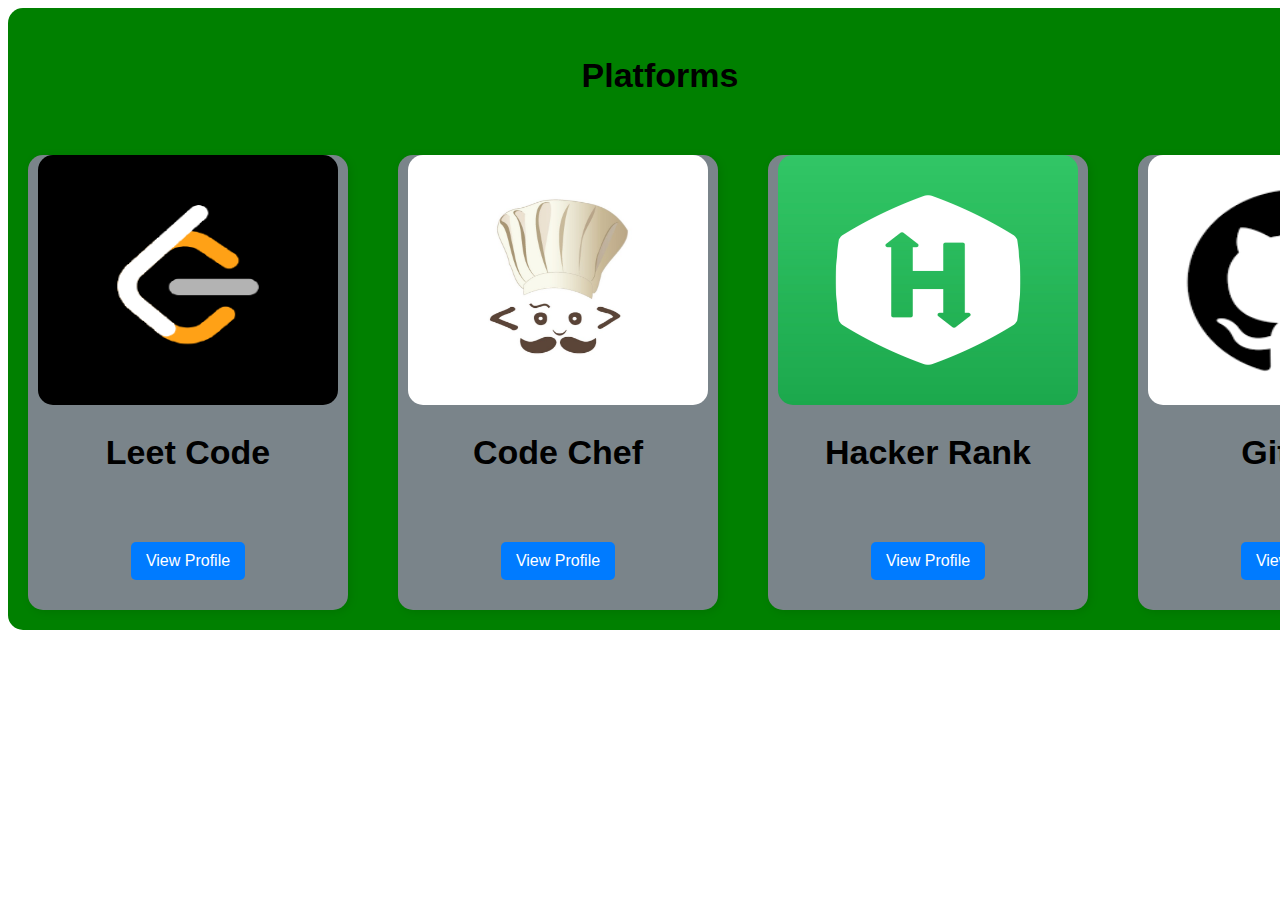
<file: card.html>
<!DOCTYPE html>
<html lang="en">

<head>
    <meta charset="UTF-8">
    <meta name="viewport" content="width=device-width, initial-scale=1.0">
    <title>Infinite Scrolling Certifications</title>
    <style>
        body {
            font-family: Arial, sans-serif;
        }

        #cardouter {
            background-color:green;
            border-radius: 15px;
            padding: 20px;
            overflow: hidden;
            width: 100%;
            position: relative;
            white-space: nowrap;
        }

        #cardinner {
            display: flex;
            gap: 50px;
            width: max-content;
            animation: scroll 18s linear infinite;
        }

        /* Infinite Scrolling Animation */
        @keyframes scroll {
            from {
                transform: translateX(0);
            }

            to {
                transform: translateX(-50%);
            }
        }

        /* Pause scrolling on hover */
        #cardouter:hover #cardinner {
            animation-play-state: paused;
        }

        .card {
            background-color:rgb(122, 132, 138);
            text-align: center;
            border-radius: 15px;
            box-shadow: 2px 2px 10px rgba(0, 0, 0, 0.1);
            min-width: 320px;
            display: flex;
            flex-direction: column;
            align-items: center;
        }

        .avatar {
            width: 300px;
            height: 250px;
            border-radius: 15px;
        }

        .profile-btn {
            margin-top: 10px;
            margin-bottom: 30px;
            padding: 10px 15px;
            font-size: 16px;
            color: white;
            background-color: #007BFF;
            border: none;
            border-radius: 5px;
            cursor: pointer;
            text-decoration: none;
            display: inline-block;
        }

        .profile-btn:hover {
            background-color: #0056b3;
        }
        h2{
            margin-bottom: 60px;
            font-size: 34px;
            font-weight: bold;
            text-align: center;
        }
    </style>
</head>

<body>
    <div id="cardouter">
        <h2>Platforms</h2>
        <div id="cardinner">
            <div class="card">
                <img class="avatar" src="assets/img/leetcode.png" alt="User Avatar">
                <h2 class="name">Leet Code</h2>
                <a href="https://leetcode.com/u/sur_3071/" target="_blank" class="profile-btn">View Profile</a>
            </div>
            <div class="card">
                <img class="avatar" src="assets/img/codechef.jpg" alt="User Avatar">
                <h2 class="name">Code Chef</h2>
                <a href="https://www.codechef.com/users/ramlal567sures" target="_blank" class="profile-btn">View Profile</a>
            </div>
            <div class="card">
                <img class="avatar" src="assets/img/hackerrank.jpg" alt="User Avatar">
                <h2 class="name">Hacker Rank</h2>
                <a href="https://www.hackerrank.com/Sur3071" target="_blank" class="profile-btn">View Profile</a>
            </div>
            <div class="card">
                <img class="avatar" src="assets/img/git.png" alt="User Avatar">
                <h2 class="name">GitHub</h2>
                <a href="https://github.com/Sur-3071/" target="_blank" class="profile-btn">View Profile</a>
            </div>
            <div class="card">
                <img class="avatar" src="assets/img/linkedin.png" alt="User Avatar">
                <h2 class="name">Linked In</h2>
                <a href="inkedin.com/in/ramlalsuresh-kone-1587a3235/" target="_blank" class="profile-btn">View Profile</a>
            </div>
            <!-- Duplicate Cards for Seamless Infinite Scroll -->
            <div class="card">
                <img class="avatar" src="assets/img/leetcode.png" alt="User Avatar">
                <h2 class="name">Leet Code</h2>
                <a href="https://leetcode.com/u/sur_3071/" target="_blank" class="profile-btn">View Profile</a>
            </div>
            <div class="card">
                <img class="avatar" src="assets/img/codechef.jpg" alt="User Avatar">
                <h2 class="name">Code Chef</h2>
                <a href="https://www.codechef.com/users/ramlal567sures" target="_blank" class="profile-btn">View Profile</a>
            </div>
            <div class="card">
                <img class="avatar" src="assets/img/hackerrank.jpg" alt="User Avatar">
                <h2 class="name">Hacker Rank</h2>
                <a href="https://www.hackerrank.com/Sur3071" target="_blank" class="profile-btn">View Profile</a>
            </div>
            <div class="card">
                <img class="avatar" src="assets/img/git.png" alt="User Avatar">
                <h2 class="name">GitHub</h2>
                <a href="https://github.com/Sur-3071/" target="_blank" class="profile-btn">View Profile</a>
            </div>
            <div class="card">
                <img class="avatar" src="assets/img/linkedin.png" alt="User Avatar">
                <h2 class="name">Linked In</h2>
                <a href="inkedin.com/in/ramlalsuresh-kone-1587a3235/" target="_blank" class="profile-btn">View Profile</a>
            </div>
        </div>
    </div>
</body>

</html>
</file>
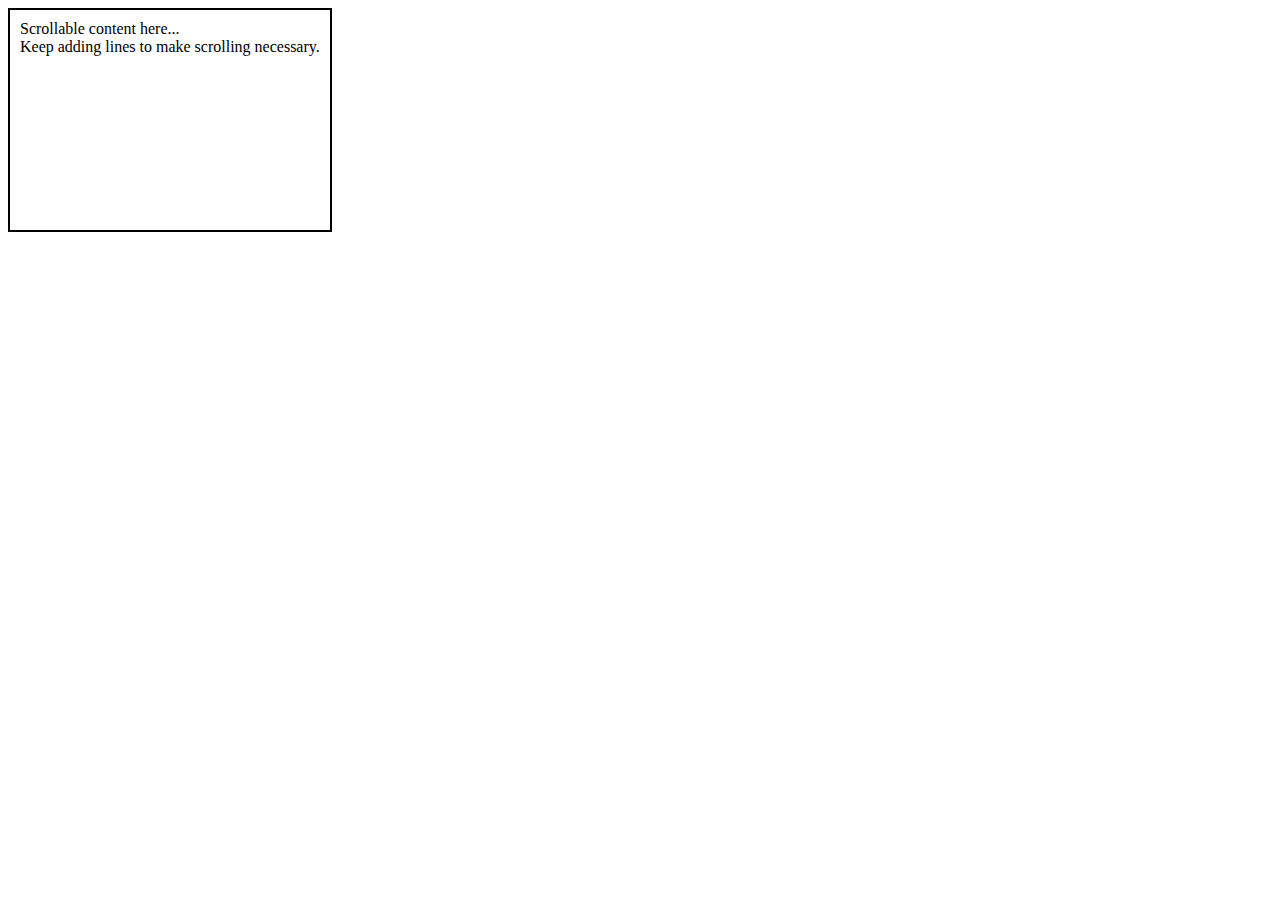
<file: sample.html>
<!DOCTYPE html>
<html lang="en">
<head>
    <meta charset="UTF-8">
    <meta name="viewport" content="width=device-width, initial-scale=1.0">
    <title>Stop Scroll on Hover</title>
    <style>
        .scroll-container {
            width: 300px;
            height: 200px;
            overflow-y: auto;
            border: 2px solid black;
            padding: 10px;
        }
        .content {
            height: 500px; /* Extra height to make scrolling possible */
        }
    </style>
</head>
<body>
    <div class="scroll-container" id="scrollContainer">
        <div class="content">
            Scrollable content here... <br>
            Keep adding lines to make scrolling necessary.
        </div>
    </div>

    <script>
        const scrollContainer = document.getElementById("scrollContainer");

        scrollContainer.addEventListener("mouseenter", () => {
            scrollContainer.style.overflowY = "hidden";
        });

        scrollContainer.addEventListener("mouseleave", () => {
            scrollContainer.style.overflowY = "auto";
        });
    </script>
</body>
</html>
</file>
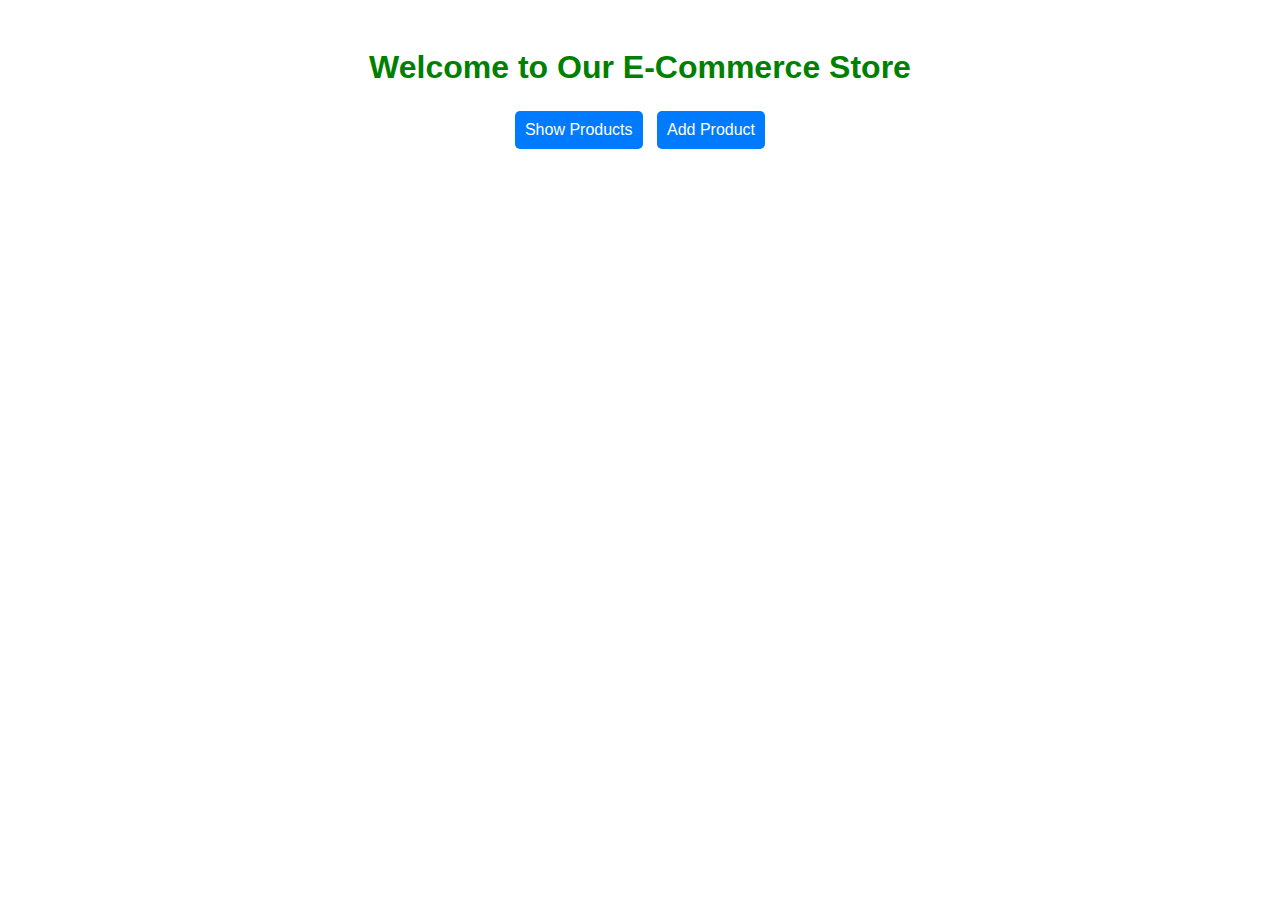
<file: Portfolio-Website-master/assets/springbootproductproject.html>
<!DOCTYPE html>
<html lang="en">

<head>
    <meta charset="UTF-8">
    <meta name="viewport" content="width=device-width, initial-scale=1.0">
    <title>Product Cards</title>
    <style>
        body {
            font-family: Arial, sans-serif;
            display: flex;
            flex-direction: column;
            align-items: center;
            padding: 20px;
        }

        h1 {
            font-size: 2em;
            color: #333;
            margin-bottom: 20px;
            color: green
        }

        #err {
            color: red;
        }

        #buttons {
            margin-bottom: 20px;
        }

        button {
            padding: 10px 15px;
            margin: 5px;
            cursor: pointer;
            border: none;
            border-radius: 5px;
            background-color: #007bff;
            color: white;
            font-size: 16px;
        }

        #product-container {
            display: grid;
            grid-template-columns: repeat(5, 1fr);
            gap: 20px;
            max-width: 1000px;
        }

        .card {
            border: 1px solid #ddd;
            border-radius: 10px;
            padding: 15px;
            text-align: center;
            box-shadow: 2px 2px 10px rgba(0, 0, 0, 0.1);
        }

        .card h3 {
            margin: 10px 0;
        }

        .card p {
            color: green;
            font-weight: bold;
        }

        #product-form {
            display: flex;
            flex-direction: column;
            gap: 10px;
            margin-top: 20px;
            padding: 20px;
            border: 1px solid #ddd;
            border-radius: 10px;
            box-shadow: 2px 2px 10px rgba(0, 0, 0, 0.1);
        }

        .search-container {
            display: flex;
            /* margin-left: 300px; */
            margin-top: 50px;
            margin-bottom: 50px;

        }

        input,
        button {
            padding: 10px;
        }

        #btn {
            border-radius: 25px;
        }
    </style>
</head>

<body>
    <h1>Welcome to Our E-Commerce Store</h1>
    <div id="buttons">
        <button onclick="toggleFormproducts()">Show Products</button>
        <button onclick="toggleFormaddproduct()">Add Product</button>
    </div>
    <div id="srchbar" style="display: none;">
        <div class="search-container">
            <input type="text" id="btn" placeholder="Search here..." required />
            <button type="button" onclick="fetchsingleProduct()">Search</button>
        </div>
    </div>
    <div>
        <h1 align="center" style="display: none;" id="err">Server Connection Loss!!</h1>
    </div>
    <div>
        <h1 align="center" style="display: none; color:red" id="errpro">No Data Found !!</h1>
    </div>


    <div id="showproducts">
        <div id="product-container">
            
        </div>
    </div>
    <div id="addpro" style="display: none;">
        <div id="product-form">
            <input type="number" id="prodid" placeholder="Product ID">
            <input type="text" id="prodname" placeholder="Product Name">
            <input type="number" id="prodprice" placeholder="Price">
            <input type="file" id="prodimage" placeholder="Image" accept="image/*">
            <button id="addform" type="button" onclick="addProduct()">Submit</button>

        </div>
    </div>
    <div>
        <h1 align="center" style="display: none;" id="succ">Product Successfully Added!!</h1>
    </div>
    <script>
        async function fetchProducts() {


            try {

                const response = await fetch('http://localhost:8082/products'); // Sample API
                const products = await response.json();

                const container = document.getElementById('product-container');
                container.innerHTML = '';
                const productList = Array.isArray(products) ? products : [products];
                console.log(productList);
                productList.forEach(product => {

                    const card = document.createElement('div');
                    card.classList.add('card');

                    card.innerHTML = `
                        <img src="data:image/png;base64,${product.imageData}" alt="${product.prodname}" style="max-width: 200px;" />
                        <h3>ID: ${product.prodid}</h3>
                        <h3>${product.prodname}</h3>
                        <p>Price: $${product.prodprice}</p>
                    `;

                    container.appendChild(card);
                });
            } catch (error) {
                document.getElementById("err").style.display = "block";
            }

        }
        async function fetchsingleProduct() {


            try {
                var id = document.getElementById("btn").value;
                const response = await fetch('http://localhost:8082/products/' + id); // Sample API
                const products = await response.json();

                const container = document.getElementById('product-container');
                container.innerHTML = '';
                const productList = Array.isArray(products) ? products : [products];
                
            
                productList.forEach(product => {
                    if (product.prodid > 0) {
                        document.getElementById("errpro").style.display = "none";
                        const card = document.createElement('div');
                        card.classList.add('card');
                       
                        card.innerHTML = `
                               <img src="data:image/png;base64,${product.imageData}" alt="${product.prodname}" style="max-width: 100px; max-height: 10px;" />
                                <h3>ID: ${product.prodid}</h3>
                                <h3>${product.prodname}</h3>
                                <p>Price: $${product.prodprice}</p>
                            `;

                        container.appendChild(card);
                    }
                    else {
                        document.getElementById("errpro").style.display = "block";
                    }
                });
            } catch (error) {
                document.getElementById("err").style.display = "block";
            }

        }

        function toggleFormproducts() {
            document.getElementById("err").style.display = "none";
            document.getElementById("succ").style.display = "none";
            document.getElementById("errpro").style.display = "none";
            document.getElementById("addpro").style.display = "none";
            document.getElementById("showproducts").style.display = "block";
            document.getElementById("srchbar").style.display = "block";
            fetchProducts();


        }

        function toggleFormaddproduct() {
            document.getElementById("err").style.display = "none";
            document.getElementById("succ").style.display = "none";
            document.getElementById("errpro").style.display = "none";
            document.getElementById("addpro").style.display = "block";
            document.getElementById("showproducts").style.display = "none";
            document.getElementById("srchbar").style.display = "none";

        }



    
        async function addProduct() {
            const product = {
                prodid: parseInt(document.getElementById("prodid").value),
                prodname: document.getElementById("prodname").value,
                prodprice: parseInt(document.getElementById("prodprice").value)
            };

            const formData = new FormData();
            formData.append("product", new Blob([JSON.stringify(product)], { type: "application/json" }));
            formData.append("prodimage", document.getElementById("prodimage").files[0]);

            try {
                const response = await fetch("http://localhost:8082/products", {
                    method: "POST",
                    body: formData
                });

                if (response.ok) {
                    const data = await response.json();
                    
                    alert("Product added successfully!");
                    document.getElementById("prodid").value = "";
                    document.getElementById("prodname").value = "";
                    document.getElementById("prodprice").value = "";
                    document.getElementById("prodimage").value = "";
                    
                } else {
                    const errText = await response.text();
                    console.error("Server Error:", errText);
                    alert("Failed to add product.");
                }
            } catch (error) {
                console.error("Client Error:", error);
                alert("Please check your Server");
            }
        }


    </script>
</body>

</html>
</file>
